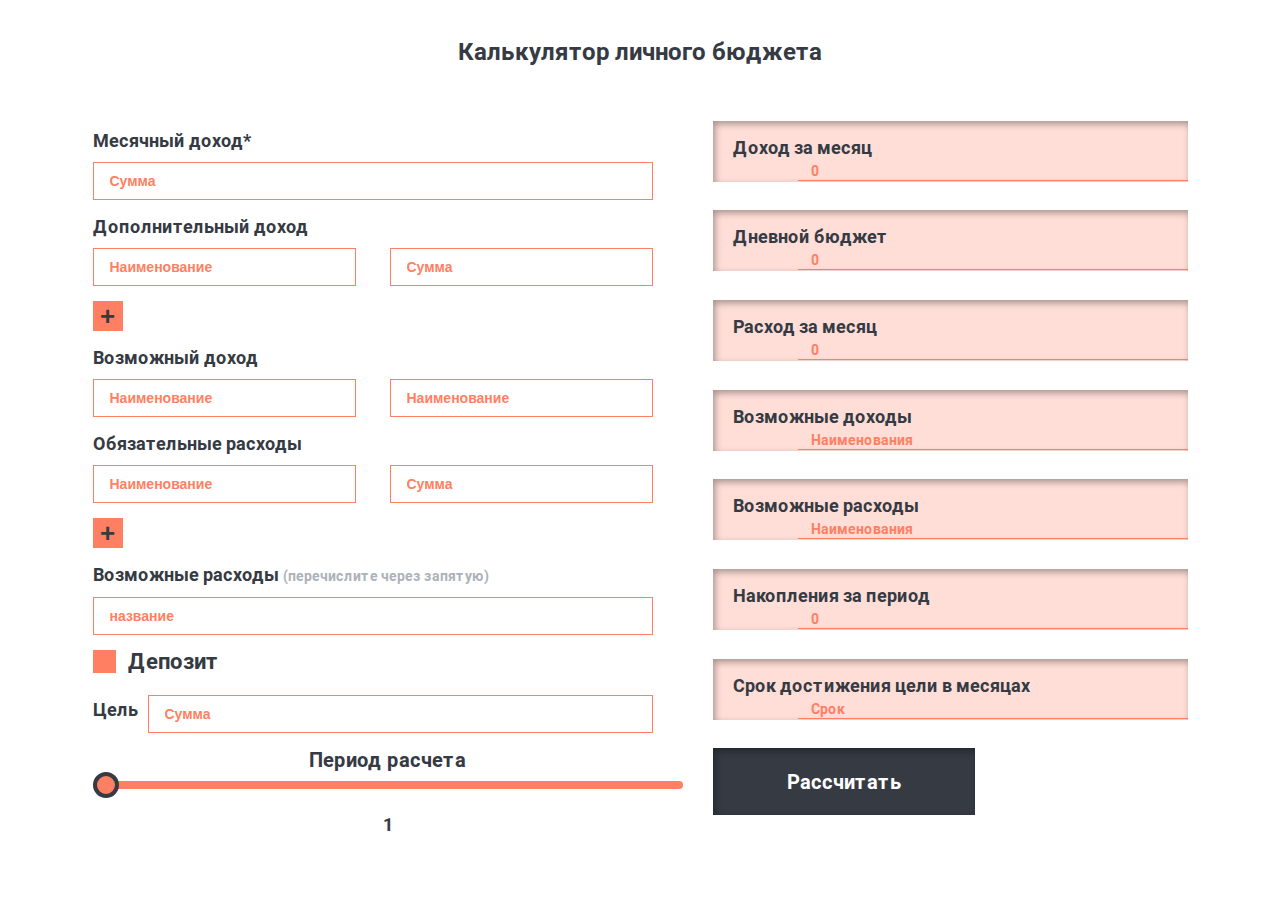
<file: lessons/index.html>
<!doctype html>
<html lang="pl">
<head>
    <meta charset="UTF-8">
    <meta name="viewport"
          content="width=device-width, user-scalable=no, initial-scale=1.0, maximum-scale=1.0, minimum-scale=1.0">
    <meta http-equiv="X-UA-Compatible" content="ie=edge">
    <link rel="preload" href="./font/Roboto-Bold.woff2" as="font" type="font/woff2" crossorigin>
    <link rel="stylesheet" href="./css/style.min.css">

    <title>Document</title>
</head>
<body>
<h1>Калькулятор личного бюджета</h1>
<section class="main">

    <div class="calc">

        <div class="data">
            <div class="salary">
                <div class="salary-title title">Месячный доход*</div>
                <input type="text" class="salary-amount" placeholder="Сумма">
            </div>

            <div class="income">
                <div class="income-title title">Дополнительный доход</div>
                <div class="income-items">
                    <input type="text" class="income-title" placeholder="Наименование">
                    <input type="text" class="income-amount" placeholder="Сумма">
                </div>

                <button class="btn_plus income_add">+</button>
            </div>

            <div class="additional_income">
                <div class="additional_income-title title">Возможный доход</div>
                <input type="text" class="additional_income-item" placeholder="Наименование">
                <input type="text" class="additional_income-item" placeholder="Наименование">
            </div>

            <div class="expenses">
                <div class="expenses-title title">Обязательные расходы</div>
                <div class="expenses-items">
                    <input type="text" class="expenses-title" placeholder="Наименование">
                    <input type="text" class="expenses-amount" placeholder="Сумма">
                </div>

                <button class="btn_plus expenses_add">+</button>
            </div>
            <div class="additional_expenses">
                <div class="additional_expenses-title title">Возможные расходы <span>(перечислите через запятую)</span></div>
                <input type="text" class="additional_expenses-item" placeholder="название">

            </div>

            <div class="deposit">
                <label class="deposit-label title">Депозит
                    <input id="deposit-check" type="checkbox">
                    <span class="deposit-checkmark"></span>
                </label>
                <select class="deposit-bank">
                    <option value="">Процент</option>
                    <option value="4">Сбербанк</option>
                    <option value="5">Газпромбанк</option>
                    <option value="6">Тинькофф</option>
                    <option value="7">МТС Банк</option>
                    <option value="8">АбсолютБанк</option>
                    <option value="other">Другой</option>
                </select>
                <div class="deposit-calc">
                    <input type="text" class="deposit-amount" placeholder="Сумма">
                    <input type="text" class="deposit-percent" placeholder="Процент">
                </div>
            </div>

            <div class="target">
                <span class="target-title title">Цель</span>
                <input type="text" class="target-amount" placeholder="Сумма">
            </div>

            <div class="period">
                <div class="title period-title">Период расчета</div>
                <input class="period-select" type="range" step="1" min="1" max="12" value="1">
                <div class="title period-amount">1</div>
            </div>

        </div>

        <div class="result">
            <div class="result-budget_month">
                <span class="title">Доход за месяц</span>
                <input type="text" class="result-total budget_month-value" placeholder="0" disabled>
            </div>
            <div class="result-budget_day">
                <span class="title">Дневной бюджет</span>
                <input type="text" class="result-total budget_day-value" placeholder="0">
            </div>

            <div class="result-expenses_month">
                <span class="title">Расход за месяц</span>
                <input type="text" class="result-total expenses_month-value" placeholder="0" disabled>
            </div>
            <div class="result-additional_income">
                <span class="title">Возможные доходы</span>
                <input type="text" class="result-total additional_income-value" placeholder="Наименования" disabled>
            </div>
            <div class="result-additional_expenses">
                <span class="title">Возможные расходы</span>
                <input type="text" class="result-total additional_expenses-value" placeholder="Наименования" disabled>
            </div>

            <div class="result-income_period">
                <span class="title">Накопления за период</span>
                <input type="text" class="result-total income_period-value" placeholder="0" disabled>
            </div>
            <div class="result-target_month">
                <span class="title">Срок достижения цели в месяцах</span>
                <input type="text" class="result-total target_month-value" placeholder="Срок" disabled>
            </div>
            <div class="control">
                <button id="start">Рассчитать</button>
                <button id="cancel">Сбросить</button>
            </div>
        </div>


    </div>


</section>
<!--<script src="./script/oop.js"></script>-->
<script src="./js/script.js"></script>
</body>
</html>
</file>
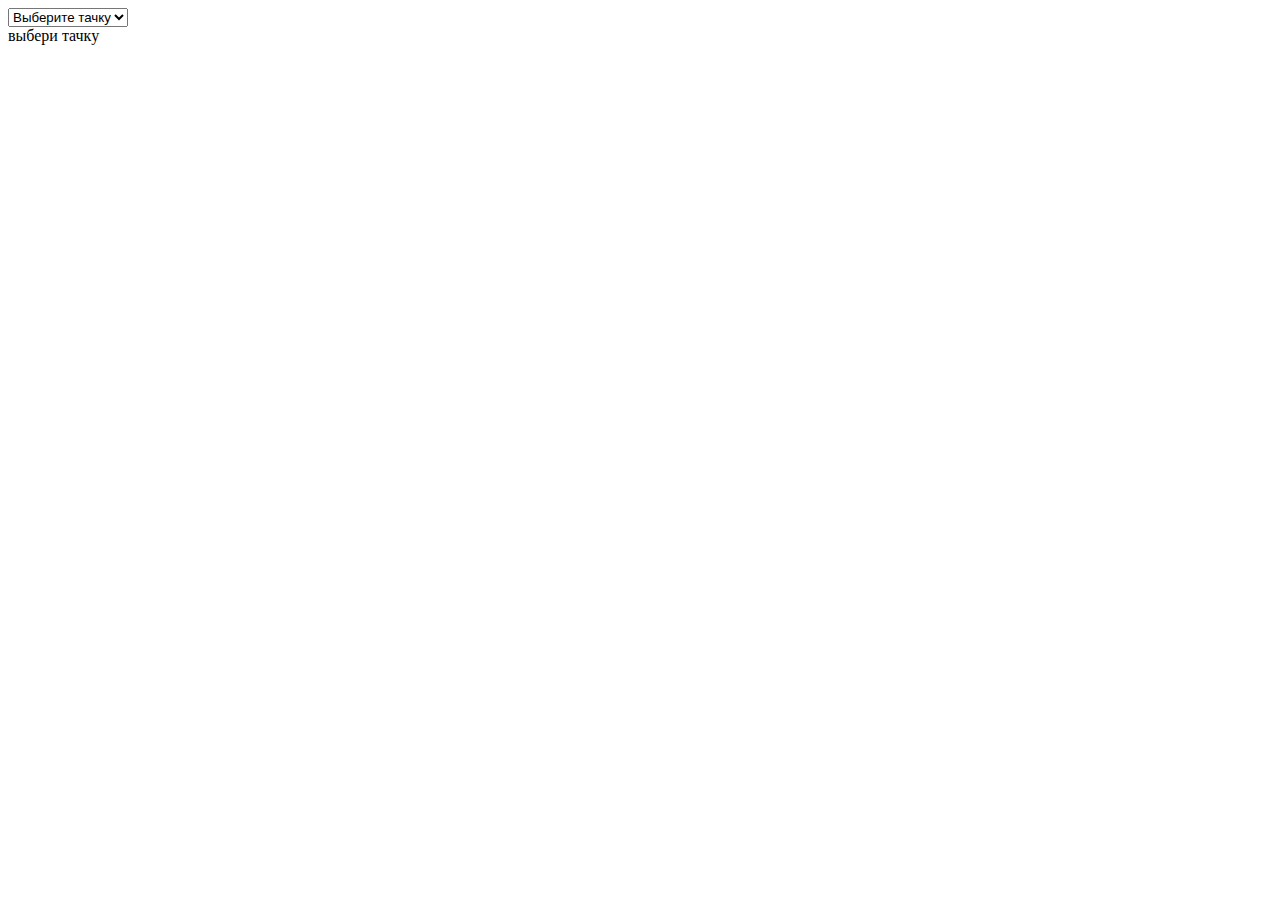
<file: lessons/ajax_car/index.html>
<!DOCTYPE html>
<html lang="en">

<head>
    <meta charset="UTF-8">
    <meta name="viewport" content="width=device-width, initial-scale=1.0">
    <meta http-equiv="X-UA-Compatible" content="ie=edge">
    <title>Document</title>
    <style>

    </style>
</head>

<body>

<select id="cars">
    <option value="no">Выберите тачку</option>
    <option value="bmw">bmw</option>
    <option value="volvo">volvo</option>
</select>

<div id="output">
    выбери тачку
</div>


<script src="script.js"></script>
</body>

</html>
</file>
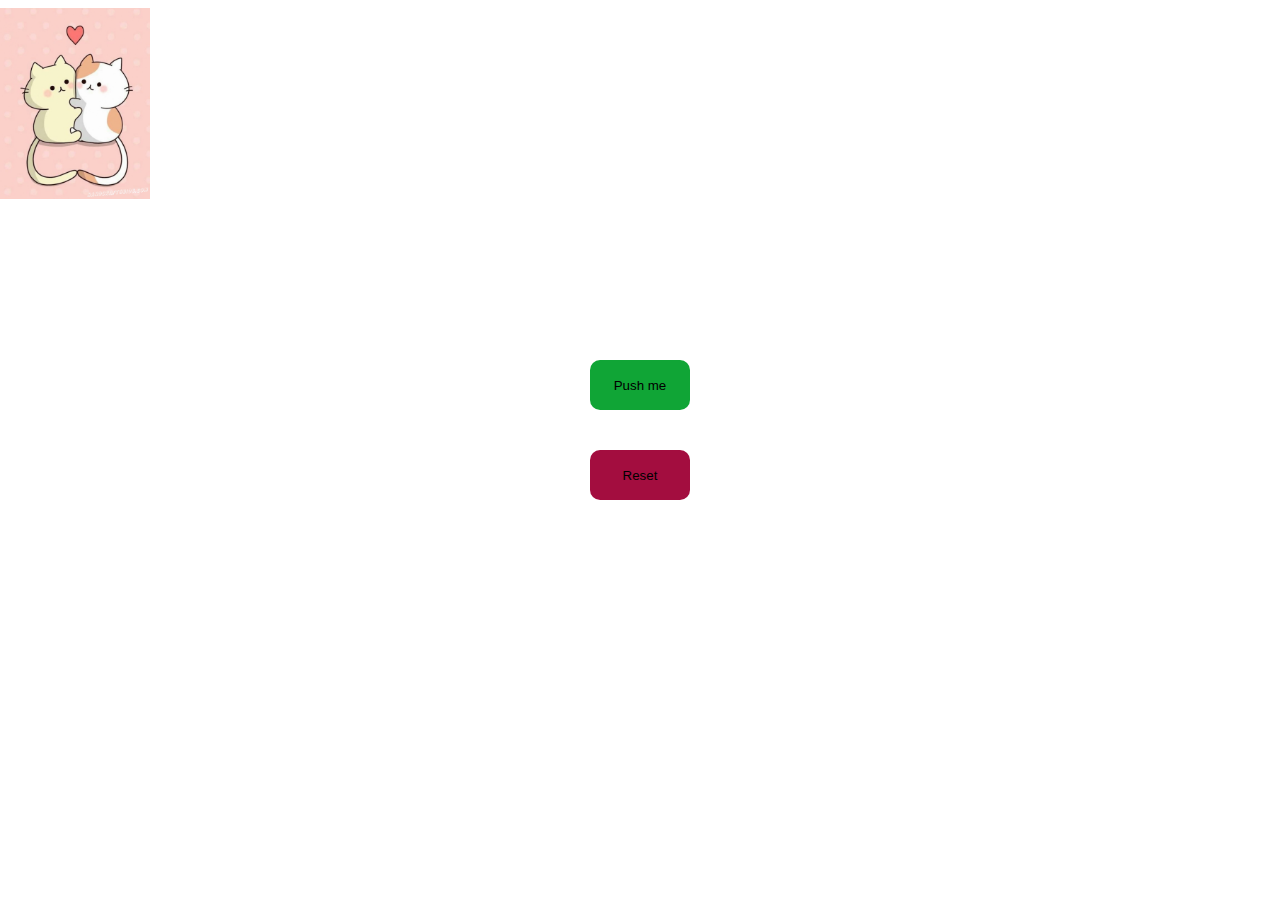
<file: lessons/ex18part2/index.html>
<!DOCTYPE html>
<html lang="en">
<head>
  <meta charset="UTF-8">
  <meta name="viewport" content="width=device-width, initial-scale=1.0">
  <title>Document</title>
  <link rel="stylesheet" href="main.css">
</head>
<body>
  
<img src="cat.jpg" alt="cat" class="cat">
<button class="button">Push me</button>
<button class="reset">Reset</button>

<script src="script.js"></script>
</body>
</html>
</file>
<file: lessons/css/style.min.css>
@font-face {
  font-family: Roboto;
  src: url(../font/Roboto-Bold.woff2) format("woff2"), url(../font/Roboto-Bold.woff) format("woff")
}

body {
  font-family: Roboto, sans-serif;
  color: #777;
  padding-top: 40px
}

* {
  -webkit-box-sizing: border-box;
  box-sizing: border-box;
  margin: 0;
  padding: 0;
  outline: 0
}

a,
a:active,
a:focus,
a:hover,
a:visited {
  text-decoration: none
}

.calc {
  display: -webkit-box;
  display: -ms-flexbox;
  display: flex;
  -ms-flex-wrap: wrap;
  flex-wrap: wrap;
  max-width: 90%;
  margin: auto;
  -webkit-box-pack: center;
  -ms-flex-pack: center;
  justify-content: center
}

h1 {
  color: #353a43;
  font-size: 24px;
  font-weight: 700;
  line-height: 24px;
  text-align: center;
  margin-bottom: 50px
}

.title {
  color: #353a43;
  font-size: 18px;
  font-weight: 700;
  line-height: 24px;
  margin-top: 15px
}

.title span {
  font-size: 14px;
  color: #adb1ba
}

.data>div {
  padding-right: 30px
}

.data input[type=text] {
  height: 20px;
  padding: 18px 16px;
  border: 1px solid #ff7f63;
  margin: 9px 30px 0 0;
  width: 263px
}

.data input[type=text]::-webkit-input-placeholder {
  color: #ff7f63;
  font-size: 14px;
  font-weight: 700;
  line-height: 24px
}

.data input[type=text]:-moz-placeholder {
  color: #ff7f63;
  font-size: 14px;
  font-weight: 700;
  line-height: 24px
}

.data input[type=text]::-moz-placeholder {
  color: #ff7f63;
  font-size: 14px;
  font-weight: 700;
  line-height: 24px
}

.data input[type=text]:-ms-input-placeholder {
  color: #ff7f63;
  font-size: 14px;
  font-weight: 700;
  line-height: 24px
}

.data .btn_plus {
  width: 30px;
  height: 30px;
  text-align: center;
  line-height: 30px;
  background-color: #ff7f63;
  color: #353a43;
  outline: 0;
  border: none;
  font-size: 26px;
  font-weight: 700;
  cursor: pointer;
  margin-top: 15px
}

.data .btn_plus:hover {
  -webkit-box-shadow: inset 2px 3px 7px rgba(0, 0, 0, .35);
  box-shadow: inset 2px 3px 7px rgba(0, 0, 0, .35)
}

.data .additional_expenses-item,
.data .salary-amount {
  width: calc(100% - 30px) !important
}

.data .deposit-label {
  display: block;
  position: relative;
  padding-left: 35px;
  margin-bottom: 12px;
  cursor: pointer;
  font-size: 22px;
  -webkit-user-select: none;
  -moz-user-select: none;
  -ms-user-select: none;
  user-select: none
}

.data .deposit-label input {
  position: absolute;
  opacity: 0;
  cursor: pointer;
  height: 0;
  width: 0
}

.data .deposit-label .deposit-checkmark {
  position: absolute;
  top: 0;
  left: 0;
  height: 23px;
  width: 23px;
  background-color: #ff7f63
}

.data .deposit-label .deposit-checkmark:after {
  content: "";
  position: absolute;
  display: none;
  left: 9px;
  top: 5px;
  width: 5px;
  height: 10px;
  border: solid #353a43;
  border-width: 0 3px 3px 0;
  -webkit-transform: rotate(45deg);
  transform: rotate(45deg)
}

.data .deposit-label:hover input~.deposit-checkmark {
  background-color: #ff7f63;
  -webkit-box-shadow: inset 2px 3px 7px rgba(0, 0, 0, .35);
  box-shadow: inset 2px 3px 7px rgba(0, 0, 0, .35)
}

.data .deposit-label input:checked~.deposit-checkmark:after {
  display: block
}

.data .deposit-bank {
  display: none;
  font-family: Roboto, sans-serif;
  font-size: 14px;
  font-variant: small-caps;
  font-weight: 700;
  color: #444;
  line-height: 1.3;
  padding: .6em 1.4em .5em .8em;
  width: 263px;
  max-width: 100%;
  -webkit-box-sizing: border-box;
  box-sizing: border-box;
  margin: 0;
  -webkit-box-shadow: inset 2px 3px 7px rgba(0, 0, 0, .35);
  box-shadow: inset 2px 3px 7px rgba(0, 0, 0, .35);
  border: 1px solid #ff7f63;
  background-color: #ff7f63;
  cursor: pointer;
  -moz-appearance: none;
  -webkit-appearance: none;
  appearance: none;
  background-image: url(../img/arrow.svg);
  background-repeat: no-repeat, repeat;
  background-position: right .7em top 50%, 0 0;
  background-size: 20px auto, 100%
}

.data .deposit-bank::-ms-expand {
  display: none
}

.data .deposit-bank:hover {
  border-color: #888
}

.data .deposit-bank:focus {
  border-color: #aaa;
  color: #222;
  outline: 0
}

.data .deposit-bank option {
  font-weight: 400
}

.data .deposit-amount,
.data .deposit-percent {
  display: none
}

.data .target {
  display: -webkit-box;
  display: -ms-flexbox;
  display: flex
}

.data .target-title {
  margin: auto 10px auto auto
}

.data .target-amount {
  -webkit-box-flex: 1;
  -ms-flex-positive: 1;
  flex-grow: 1
}

.data .period {
  text-align: center
}

.data .period-title {
  font-size: 20px;
  text-align: center
}

.data .period input[type=range].period-select {
  -webkit-appearance: none;
  width: 100%;
  margin: 9px 0
}

.data .period input[type=range].period-select:focus {
  outline: 0
}

.data .period input[type=range].period-select::-webkit-slider-runnable-track {
  width: 100%;
  height: 8px;
  cursor: pointer;
  background: #ff7f63;
  border-radius: 25px;
  border: 0 solid #000001
}

.data .period input[type=range].period-select::-webkit-slider-thumb {
  border: 4px solid #353a43;
  height: 26px;
  width: 26px;
  border-radius: 50px;
  background: #ff7f63;
  cursor: pointer;
  -webkit-appearance: none;
  margin-top: -9px
}

.data .period input[type=range].period-select:focus::-webkit-slider-runnable-track {
  background: #ff7f63
}

.data .period input[type=range].period-select::-moz-range-track {
  width: 100%;
  height: 8px;
  cursor: pointer;
  background: #ff7f63;
  border-radius: 25px;
  border: 0 solid #000001
}

.data .period input[type=range].period-select::-moz-range-thumb {
  border: 4px solid #353a43;
  height: 26px;
  width: 26px;
  border-radius: 50px;
  background: #ff7f63;
  cursor: pointer
}

.data .period input[type=range].period-select::-ms-track {
  width: 100%;
  height: 8px;
  cursor: pointer;
  background: 0 0;
  border-color: transparent;
  color: transparent
}

.data .period input[type=range].period-select::-ms-fill-lower,
.data .period input[type=range].period-select::-ms-fill-upper {
  background: #ff7f63;
  border: 0 solid #000001;
  border-radius: 50px
}

.data .period input[type=range].period-select::-ms-thumb {
  border: 4px solid #353a43;
  width: 26px;
  border-radius: 50px;
  background: #ff7f63;
  cursor: pointer;
  height: 8px
}

.data .period input[type=range].period-select:focus::-ms-fill-lower,
.data .period input[type=range].period-select:focus::-ms-fill-upper {
  background: #ff7f63
}

.result {
  display: -webkit-box;
  display: -ms-flexbox;
  display: flex;
  -webkit-box-orient: vertical;
  -webkit-box-direction: normal;
  -ms-flex-direction: column;
  flex-direction: column;
  -ms-flex-pack: distribute;
  justify-content: space-around
}

.result div {
  width: 100%;
  -webkit-box-shadow: inset 2px 3px 7px rgba(0, 0, 0, .35);
  box-shadow: inset 2px 3px 7px rgba(0, 0, 0, .35);
  background-color: rgba(255, 127, 99, .26);
  color: #353a43;
  padding: 15px 0 1px 20px;
  margin-bottom: 15px
}

.result div span {
  display: block
}

.result div input {
  min-width: 390px;
  margin-left: 65px;
  padding-left: 13px;
  border: none;
  outline: 0;
  border-bottom: 1px solid #ff7f63;
  color: #ff7f63;
  font-family: Roboto;
  font-size: 14px;
  font-weight: 700;
  background-color: transparent
}

.result div input::-webkit-input-placeholder {
  color: #ff7f63;
  font-size: 14px;
  font-weight: 700;
  line-height: 24px
}

.result div input:-moz-placeholder {
  color: #ff7f63;
  font-size: 14px;
  font-weight: 700;
  line-height: 24px
}

.result div input::-moz-placeholder {
  color: #ff7f63;
  font-size: 14px;
  font-weight: 700;
  line-height: 24px
}

.result div input:-ms-input-placeholder {
  color: #ff7f63;
  font-size: 14px;
  font-weight: 700;
  line-height: 24px
}

.result .title {
  margin-top: 0
}

.result .control {
  background-color: transparent;
  -webkit-box-shadow: none;
  box-shadow: none;
  display: -webkit-box;
  display: -ms-flexbox;
  display: flex;
  -webkit-box-pack: justify;
  -ms-flex-pack: justify;
  justify-content: space-between;
  padding: 0
}

.result #cancel {
  display: none
}

.result #cancel,
.result #start {
  width: 262px;
  height: 67px;
  -webkit-box-shadow: inset 2px 3px 7px rgba(0, 0, 0, .35);
  box-shadow: inset 2px 3px 7px rgba(0, 0, 0, .35);
  background-color: #353a43;
  color: #fff;
  font-size: 20px;
  font-family: Roboto;
  font-weight: 700;
  line-height: 24px;
  cursor: pointer;
  border: none;
  outline: transparent
}

.result #cancel:hover,
.result #start:hover {
  opacity: .7
}

.result #cancel:active,
.result #start:active {
  background-color: #ff7f63;
  color: #fff;
  opacity: 1
}
</file>
<file: lessons/ex18part2/main.css>
.cat{
  width: 150px;
  height: auto;
  display: block;
  position: absolute;
  left: 0px;
}

.button, .reset {
  width: 100px;
  height: 50px;
  display: block;
  position: absolute;
  left: 50%;
  transform: translateX(-50%);
  top: 40%;
  color: black;
  background-color: rgb(16, 165, 54);
  border-radius: 10px;
  outline: none;
  border: none;
}

.reset {
  top: 50%;
  background-color: rgb(163, 13, 63);
}
</file>
